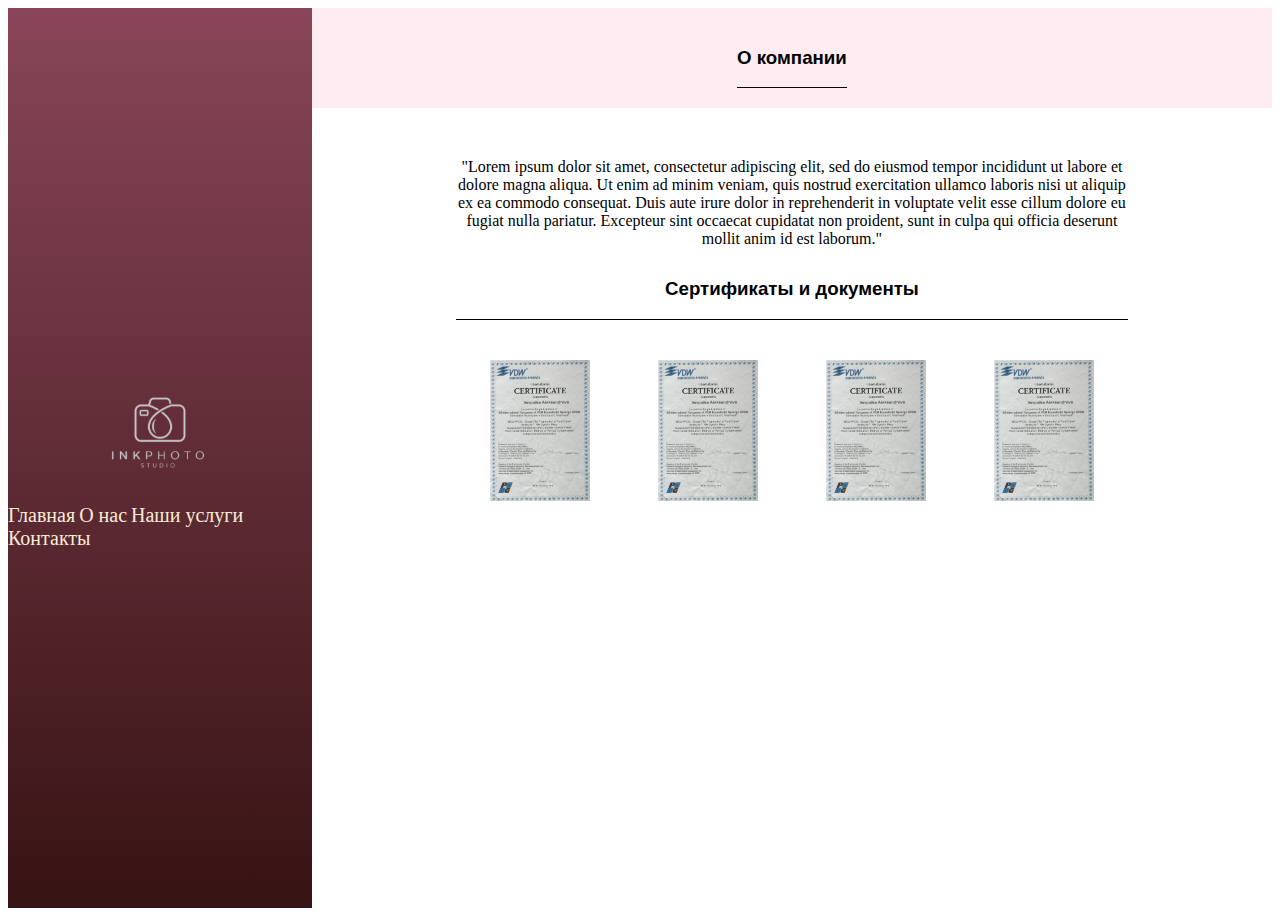
<file: about.html>
<!DOCTYPE html>
<html lang="en">

<head>
    <meta charset="UTF-8">
    <meta http-equiv="X-UA-Compatible" content="IE=edge">
    <meta name="viewport" content="width=device-width, initial-scale=1.0">
    <link href="https://cdn.jsdelivr.net/npm/bootstrap@5.0.2/dist/css/bootstrap.min.css" rel="stylesheet"
        integrity="sha384-EVSTQN3/azprG1Anm3QDgpJLIm9Nao0Yz1ztcQTwFspd3yD65VohhpuuCOmLASjC" crossorigin="anonymous">
    <link rel="stylesheet" href="css/style.css">
    <link rel="stylesheet" href="css/media.css">
    <title>О нас</title>
</head>

<body>
    <div class="page">
        <div class="content">
            <div class="header">
                <div class="header-nav">
                    <div class="logo"><a href="index.html"><img src="images/logo.svg" alt=""></a></div>
                    <div class="navigation">
                        <div class="nav-menu ">
                            <a class="nav-link" href="index.html">Главная</a>
                            <a class="nav-link" href="about.html">О нас</a>
                            <a class="nav-link" href="services.html">Наши услуги</a>
                            <a class="nav-link" href="contact.html">Контакты</a>
                        </div>

                        <div class="hamburger ">
                            <span class="bar"></span>
                            <span class="bar"></span>
                            <span class="bar"></span>
                        </div>
                    </div>
                </div>
            </div>

            <div class="page_content">

                <div class="head-title">
                    <div class="head_about">
                        <h3>О компании</h3>
                        <div class="line"></div>
                    </div>
                </div>

                <div class="container">
                    <p class="about_text">"Lorem ipsum dolor sit amet, consectetur adipiscing elit, sed do eiusmod tempor incididunt ut
                        labore
                        et dolore magna aliqua. Ut enim ad minim veniam, quis nostrud exercitation ullamco laboris nisi
                        ut
                        aliquip ex ea commodo consequat. Duis aute irure dolor in reprehenderit in voluptate velit esse
                        cillum dolore eu fugiat nulla pariatur. Excepteur sint occaecat cupidatat non proident, sunt in
                        culpa qui officia deserunt mollit anim id est laborum."</p>
                        <div class="sertificats">
                            <div class="sertificats_about">
                                <h3>Сертификаты и документы</h3>
                                <div class="line"></div>
                            </div>

                            <div class="sertificats_images">
                                <div class="sertificat_foto"><img src="images/sertificat.png" alt="" download=""></div>
                                <div class="sertificat_foto"><img src="images/sertificat.png" alt=""></div>
                                <div class="sertificat_foto"><img src="images/sertificat.png" alt=""></div>
                                <div class="sertificat_foto"><img src="images/sertificat.png" alt=""></div>
                            </div>
                        </div>
                </div>

            </div>
        </div>
    </div>




    <script src="js/script.js"></script>
    <script src="https://cdn.jsdelivr.net/npm/bootstrap@5.0.2/dist/js/bootstrap.bundle.min.js"
        integrity="sha384-MrcW6ZMFYlzcLA8Nl+NtUVF0sA7MsXsP1UyJoMp4YLEuNSfAP+JcXn/tWtIaxVXM"
        crossorigin="anonymous"></script>
</body>

</html>
</file>
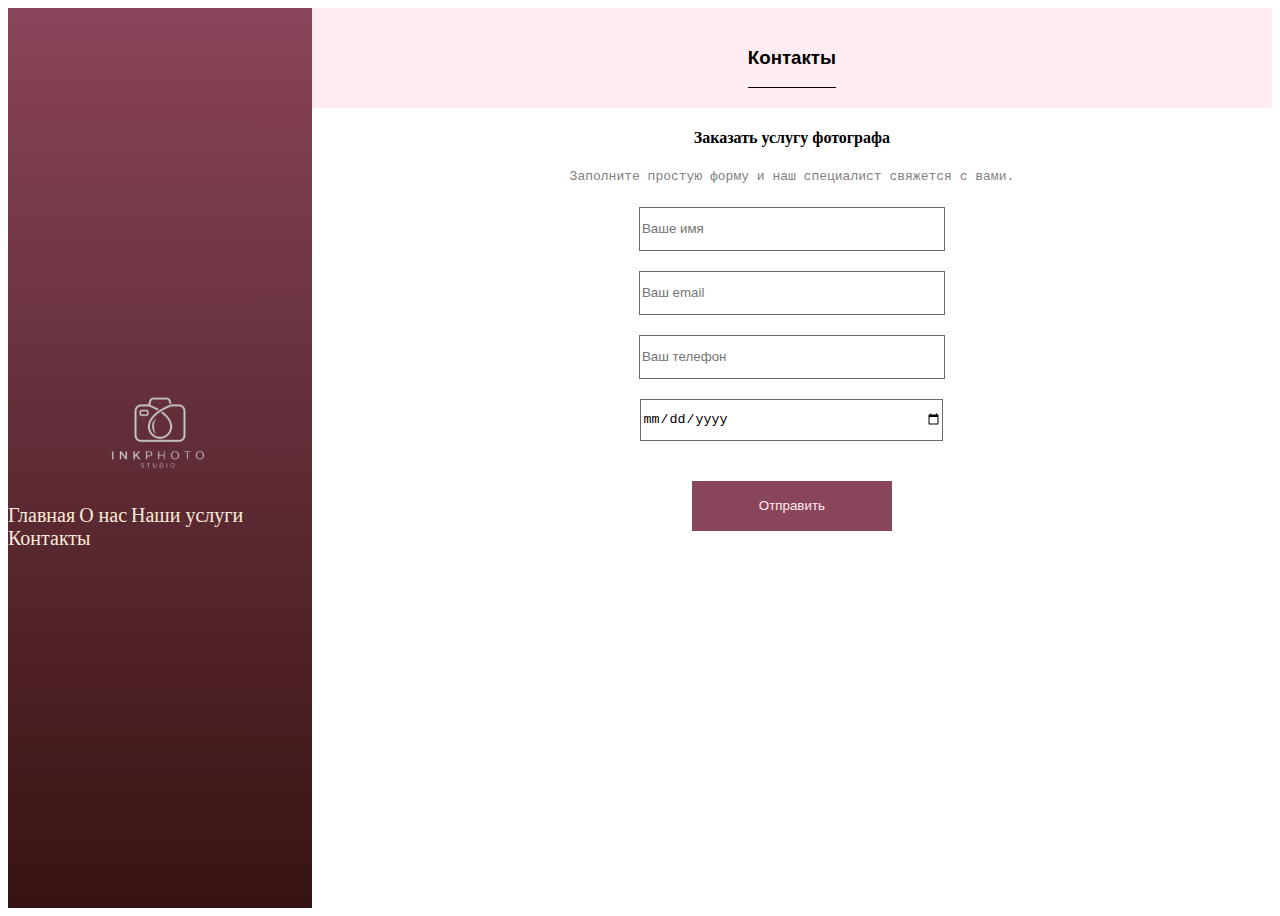
<file: contact.html>
<!DOCTYPE html>
<html lang="en">

<head>
    <meta charset="UTF-8">
    <meta http-equiv="X-UA-Compatible" content="IE=edge">
    <meta name="viewport" content="width=device-width, initial-scale=1.0">
    <link href="https://cdn.jsdelivr.net/npm/bootstrap@5.0.2/dist/css/bootstrap.min.css" rel="stylesheet"
        integrity="sha384-EVSTQN3/azprG1Anm3QDgpJLIm9Nao0Yz1ztcQTwFspd3yD65VohhpuuCOmLASjC" crossorigin="anonymous">
    <link rel="stylesheet" href="css/style.css">
    <link rel="stylesheet" href="css/media.css">
    <title>Контакты</title>
</head>

<body>
    <div class="page">
        <div class="content">
            <div class="header">
                <div class="header-nav">
                    <div class="logo"><a href="index.html"><img src="images/logo.svg" alt=""></a></div>
                    <div class="navigation">
                        <div class="nav-menu ">
                            <a class="nav-link" href="index.html">Главная</a>
                            <a class="nav-link" href="about.html">О нас</a>
                            <a class="nav-link" href="services.html">Наши услуги</a>
                            <a class="nav-link" href="contact.html">Контакты</a>
                        </div>

                        <div class="hamburger ">
                            <span class="bar"></span>
                            <span class="bar"></span>
                            <span class="bar"></span>
                        </div>
                    </div>
                </div>
            </div>

            <div class="page_content">
                <div class="head-title">
                    <div class="head_about">
                        <h3>Контакты</h3>
                        <div class="line"></div>
                    </div>
                </div>
                
                <div class="form">
                    <h4>Заказать услугу фотографа</h4>
                    <p>Заполните простую форму и наш специалист свяжется с вами.</p>
                    <form action="#" id="podp">
                        <div class="forma">
                            <input type="text" placeholder="Ваше имя" required>
                            <input type="email" placeholder="Ваш email" required>
                            <input type="tel" placeholder="Ваш телефон" name="" id="" required>
                            <input type="date" placeholder="Выберите дату" name="" id="" required>
                           <button>Отправить</button>
                        </div>
                       
                    </form>
                </div>
            </div>
        </div>
    </div>




    <script src="js/script.js"></script>
    <script src="https://cdn.jsdelivr.net/npm/bootstrap@5.0.2/dist/js/bootstrap.bundle.min.js"
        integrity="sha384-MrcW6ZMFYlzcLA8Nl+NtUVF0sA7MsXsP1UyJoMp4YLEuNSfAP+JcXn/tWtIaxVXM"
        crossorigin="anonymous"></script>
</body>

</html>
</file>
<file: css/style.css>
body {
    opacity: 0;
    transition: all 1s ease-in-out;
}

body.loaded {
    opacity: 1;
    transform: translateX(0);
}

.content {
    display: flex;
}

.page_content {
    width: 100%;
    height: 100vh;
    overflow: scroll;
}

.logo {
    width: 200px;
}

.logo img {
    width: 100%;
}

.header {
    width: 400px;
    background: linear-gradient(180deg, #894559 0%, #894559 0.01%, #371313 100%);
    height: 100vh;
}

.image {
    width: 100vw;
    height: 100vh;
}

.image img {
    width: 100%;
    height: 100%;
    object-fit: cover;
}

.header-nav {
    display: flex;
    align-items: center;
    justify-content: center;
    flex-direction: column;
    width: 100%;
    height: 100%;
}

.navigation {
    display: flex;
    flex-direction: column;
    justify-content: space-around;
    align-items: center;
}

.nav-link {
    width: 100%;
    text-align: center;
    color: antiquewhite;
    text-decoration: none;
    font-size: 20px;
    font-family: serif;
    margin: 20px 0;
    transition: .2s;
}

.nav-link:hover {
    color: antiquewhite;
    background-color: #894559;
}

.head-title {
    display: flex;
    flex-direction: column;
    justify-content: center;
    width: 100%;
    height: 100px;
    background: #FFECF3;
}

.head_about {
    margin: 0 auto;
}

.head_about h3 {
    text-align: center;
    font-family: sans-serif;
}

.line {
    width: 100%;
    height: 1px;
    background-color: black;
}

.container {
    width: 70%;
    margin: 0 auto;
}

.sertificats_about {
    margin: 30px auto;
}

.sertificats_about h3 {
    text-align: center;
    font-family: sans-serif;
}

.about_text {
    margin-top: 50px;
    text-align: center;
}

.sertificats_images {
    margin-top: 30px;
    width: 100%;
    display: flex;
    justify-content: space-between;
    flex-wrap: wrap;
}

.sertificat_foto {
    width: 100px;
    margin: 10px auto;
}

.sertificat_foto img {
    width: 100%;
}

.menu-btn {
    display: none;
}






.galery_category {
    display: flex;
    margin-top: 20px;
}

.category {
    padding-left: 5%;
    padding-right: 30px;
    max-width: 250px;
    min-height: 20px;
    padding-bottom: 20px;
    border: 2px solid white;
}

.category_title {
    color: rgb(227, 215, 159);
    margin-top: 10px;
    font-family: sans-serif;
}

.category_block {
    display: flex;
    flex-direction: column;
}

.category .link {
    color: rgb(154, 154, 154);
    text-decoration: none;
    margin-top: 20px;
    font-family: inherit;
    padding: 5px;
    transition: .2s;
}

.category .link:hover {
    background-color: rgb(237, 237, 237);
}

section.gallery {
    position: relative;
    padding: 45px 0;
}

.gallery-list {
    display: flex;
    justify-content: center;
    flex-wrap: wrap;
    justify-content: center;
    overflow: hidden;
    font-size: 0;
    margin: 0 20px;
}

.gallery-item {
    width: 200px;
    height: 200px;
    overflow: hidden;
    border: #ffffff 2px solid;
}

.gallery-item img {
    width: 100%;
    height: 100%;
    object-fit: cover;
}

.hamburger {
    display: none;
    cursor: pointer;
}


.bar {
    display: block;
    width: 25px;
    height: 3px;
    margin: 5px auto;
    background-color: white;
    transition: .3s;
}

.form h4 {
    text-align: center;
}

.form p {
    text-align: center;
    color: rgb(129, 129, 129);
    font-family: monospace;
}

.forma {
    width: 90%;
    display: flex;
    flex-direction: column;
    justify-content: center;
    align-items: center;
    margin: 0 auto;
}


.forma input {
    width: 300px;
    height: 40px;
    outline: none;
    border: 1px solid rgb(106, 106, 106);
    margin: 10px auto;
}

form button {
    border: none;
    background-color: #894559;
    color: #FFECF3;
    width: 200px;
    height: 50px;
    transition: .2s;
    margin-top: 30px;
}

form button:hover {
    background-color: #401c27;
}

.services-radio {
    display: flex;
    align-items: center;
}
</file>
<file: css/media.css>
@media (max-width:820px) {
    .content {
        display: flex;
        flex-direction: column;
    }

    .header {
        display: flex;
        width: 100%;
        height: 100px;
    }

    .header-nav {
        display: flex;
        justify-content: space-between;
        flex-direction: row;
        width: 100%;

    }

    .nav-menu {
        display: flex;
        flex-direction: row;
        width: 100%;
    }

}

@media (max-width:720px) {
    .navigation {
        display: flex;
        justify-content: space-between;
    }

    .hamburger {
        display: block;
        float: left;
        margin: 10px;
    }

    .nav-menu {
        position: fixed;
        top: 100px;
        right: -100%;
        gap: 0;
        width: 70%;
        height: 100vh;
        background-color: #55152bc5;
        flex-direction: column;
        transition: .3s;
    }

    .nav-menu.active {
        right: 0;
    }

    .nav-link {
        text-align: end;
    }
}

@media (min-width:1300px) and (max-width:20000px) {
    .head-title {
        display: flex;
        flex-direction: column;
        justify-content: center;
        width: 100%;
        height: 180px;
        background: #FFECF3;
    }

    .sertificat_foto {
        width: 150px;
    }
}


@media (min-width:1400px) and (max-width:20000px) {
    .sertificat_foto {
        width: 200px;
    }

    .gallery-list {
        width: 70%;
    }

    .gallery-item {
        width: 200px;
        height: 200px;
    }
}

@media (min-width:1500px) and (max-width:20000px) {
    .gallery-list {
        width: 70%;
    }

    .gallery-item {
        width: 300px;
        height: 300px;
    }

    .forma input {
        width: 400px;
        height: 60px;
        outline: none;
        border: 1px solid rgb(106, 106, 106);
        margin: 20px auto;
    }

    form button {
        border: none;
        background-color: #894559;
        color: #FFECF3;
        width: 250px;
        height: 60px;
        transition: .2s;
        font-size: 20px;
    }
}
</file>
